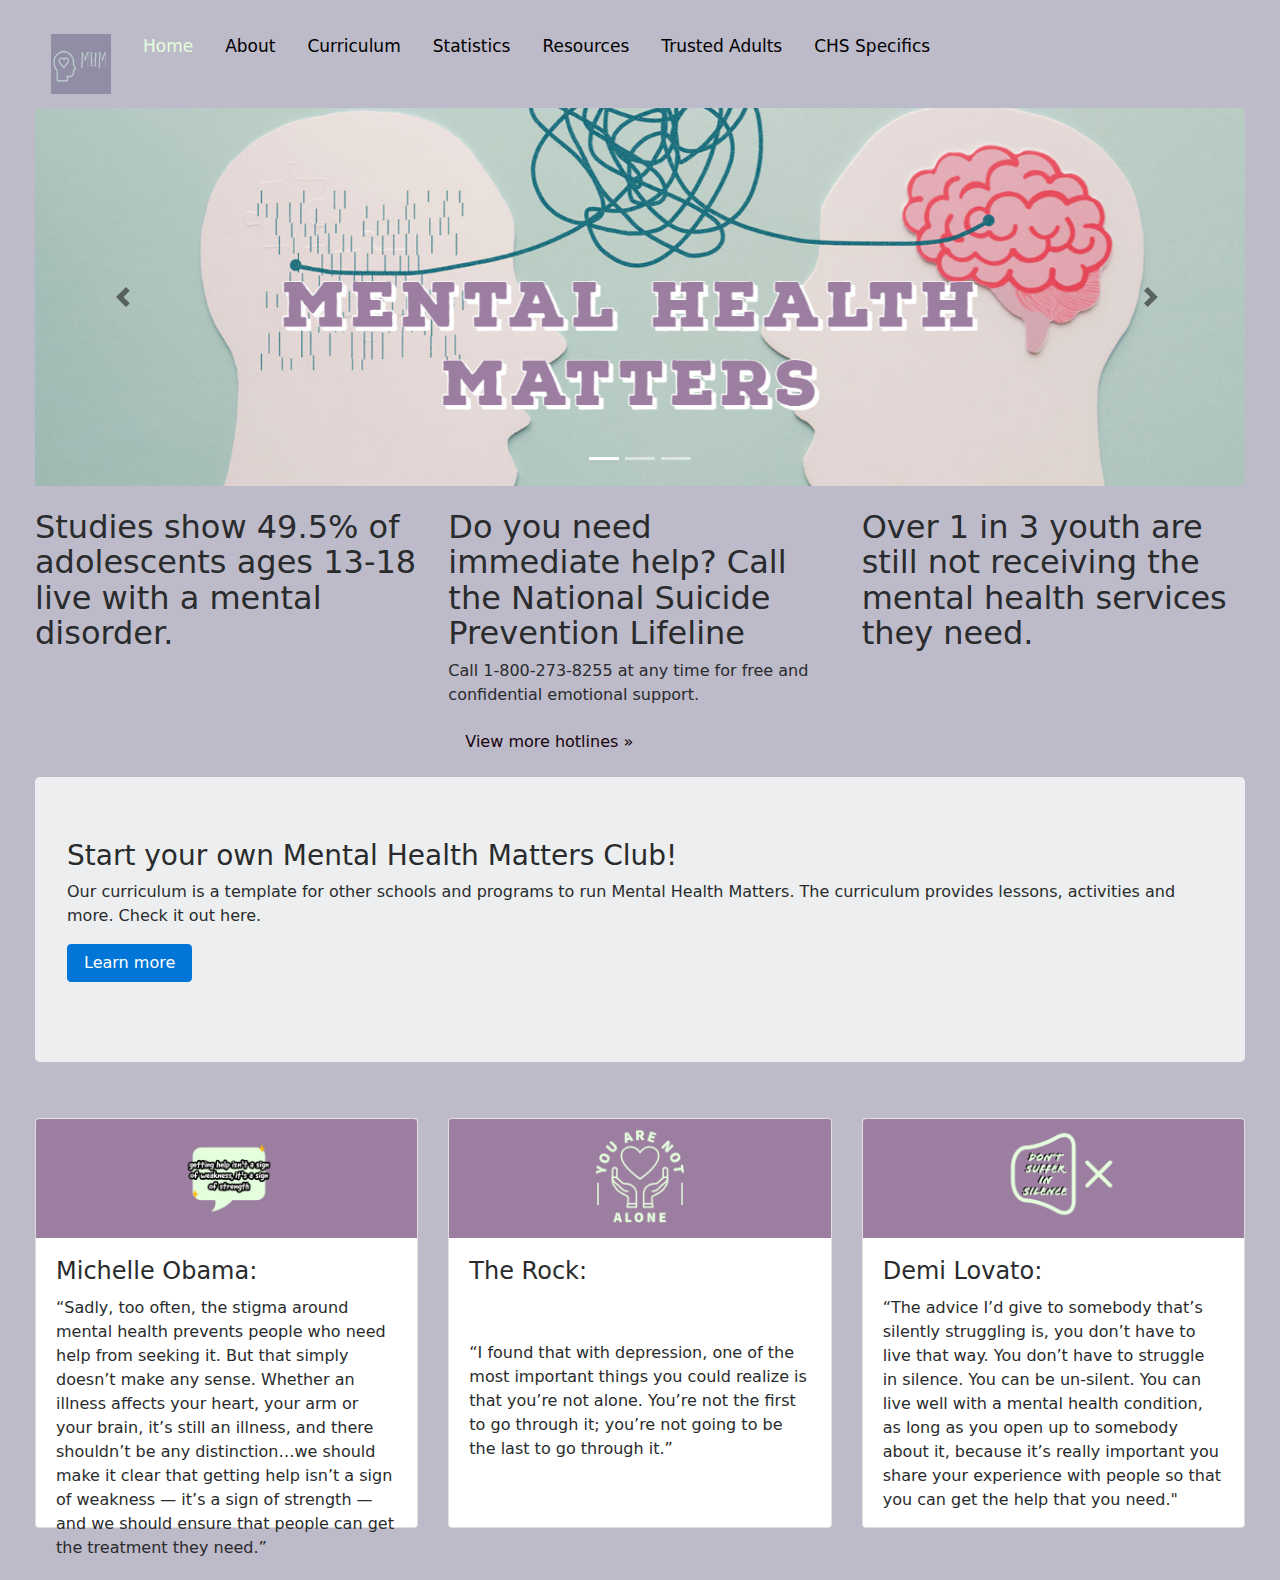
<file: index.html>
<!DOCTYPE html>
<html lang="en">
  <head>
    <meta charset="utf-8">
    <meta http-equiv="X-UA-Compatible" content="IE=edge">
    <meta name="viewport" content="width=device-width, initial-scale=1">

    <title>Mental Health Matters!</title>

    
    <meta name="author" content="Breona Pizzuta">

    <link href="css/bootstrap.min.css" rel="stylesheet">
    <link href="css/style.css" rel="stylesheet">
	<link href="css/cards.css" rel="stylesheet">
	
	
	<!-- Global site tag (gtag.js) - Google Analytics -->
<script async src="https://www.googletagmanager.com/gtag/js?id=G-KQS4GKQ9CM"></script>
<script>
  window.dataLayer = window.dataLayer || [];
  function gtag(){dataLayer.push(arguments);}
  gtag('js', new Date());

  gtag('config', 'G-KQS4GKQ9CM');
</script>
<meta name="viewport" content="width=device-width, initial-scale=1">
<link rel="stylesheet" href="https://cdnjs.cloudflare.com/ajax/libs/font-awesome/4.7.0/css/font-awesome.min.css">
  </head>
  <body>

    <div class="container-fluid">
	<div class="row">

		<div class="col-md-12">
		<div class="topnav" id="myTopnav">
			<a href= "index.html"> <img alt="MHM Logo" src="images/MHM.png" width= "60px" height= "60px" style="padding:   "> </a>
			<a href="index.html" class="active">Home</a>
			<a href="about.html">About</a>
			<a href="curriculum.html">Curriculum</a>
			<a href="stats.html">Statistics</a>
			<a href="resources.html">Resources</a>
			<a href="trusted.html">Trusted Adults</a>
			<a href="chs.html">CHS Specifics</a>
			
			<a href="javascript:void(0);" class="icon" onclick="myFunction()">
			<i class="fa fa-bars"></i>
  </a>
</div>
		  <!--
		    <ul class="nav" id="myTopnav" role=”navigation”>
		        <li class=nav-item>
		           <a href= "index.html"> <img alt="MHM Logo" src="images/MHM.png" width= "50%" style="padding-bottom:20px"> </a>
		        </li>
				<li class="nav-item">
					<a class="nav-link active" href="index.html">Home</a>
				</li>
				<li class="nav-item">
					<a class="nav-link" href="about.html">About</a>
				</li>
				<li class="nav-item">
					<a class="nav-link" href="curriculum.html">Curriculum</a>
				</li>
			    	<li class="nav-item">
					<a class="nav-link" href="stats.html">Statistics</a>
				</li>
				<li class="nav-item">
					<a class="nav-link" href="resources.html">Resources</a>
				</li>
				<li class="nav-item">
					<a class="nav-link" href="trusted.html">Trusted Adults</a>
				</li>
				<li class="nav-item">
					<a class="nav-link" href="chs.html">CHS Specifics</a>
				</li>
			    	<li class="nav-item">
					<a class="nav-link" href="updates.html">Web 2 Updates</a>
				</li>
				<a href="javascript:void(0);" class="icon" onclick="myFunctionNav()">
					<i class="fa fa-bars"></i> </a>
			</ul> 
			-->

		</div>
		</div>
	<div class="row">
		<div class="col-md-12">
			<!-- <h1> Home </h1> -->
			<div class="carousel slide" id="carousel-357672">
				<ol class="carousel-indicators">
					<li data-slide-to="0" data-target="#carousel-357672" class="active">
					</li>
					<li data-slide-to="1" data-target="#carousel-357672">
					</li>
					<li data-slide-to="2" data-target="#carousel-357672">
					</li>
				</ol>
				<div class="carousel-inner">
					<div class="carousel-item active">
						<img class="d-block w-100 " alt="Mental Health Matters" src="images/slide1MHM.png">
					</div>
					
				<div class="carousel-item">
						<img class="d-block w-100" alt="Let's Talk About Mental Health" src="images/letstalk.png">
					</div>
					
					<div class="carousel-item">
						<img class="d-block w-100" alt="Make your mental health a priority" src="images/priority.png">
					</div>
				</div> 
				<a class="carousel-control-prev" href="#carousel-357672" data-slide="prev"><span class="carousel-control-prev-icon"></span> <span class="sr-only">Previous</span></a> <a class="carousel-control-next" href="#carousel-357672" data-slide="next"><span class="carousel-control-next-icon"></span> <span class="sr-only">Next</span></a>
			</div>
		</div>
	</div>
	<br> 
	<div class="row">
		<div class="col-md-4">
			<h2>
				Studies show 49.5% of adolescents ages 13-18 live with a mental disorder. 
			</h2>
		</div>
		<div class="col-md-4">
			<h2>
				Do you need immediate help? Call the National Suicide Prevention Lifeline
			</h2>
			<p>
				Call 1-800-273-8255 at any time for free and confidential emotional support.
			</p>
			<p>
				<a class="btn" href="resources.html">View more hotlines »</a>
			</p>
		</div>
		<div class="col-md-4">
			<h2>
				 Over 1 in 3 youth are still not receiving the mental health services they need.
			</h2>
			
		</div>
	</div>
	<div class="row">
		 <div class="col-md-12"> 
			<div class="jumbotron">
				<h3>
					Start your own Mental Health Matters Club!
				</h3>
				<p>
					Our curriculum is a template for other schools and programs to run Mental Health Matters. The curriculum provides lessons, activities and more. Check it out here.
				</p>
				<p>
					<a class="btn btn-primary btn-large" href="curriculum.html">Learn more</a>
				</p>
			</div>
		</div>
	</div>
	<br>
	<div class="row index">
		<div class="col-md-12">
			<div class="row">
				<div class="col-md-4">
					<div class="card">
						<img class="card-img-top" alt="Getting help isn't a sign of weakness,it's a sign of strength." src="images/Obama.png"> 
						<div class="card-block">
							<h4 class="card-title">
								Michelle Obama:
							</h4>
							<p class="card-text">
								“Sadly, too often, the stigma around mental health prevents people who need help from seeking it. But that simply doesn’t make any sense. Whether an illness affects your heart, your arm or your brain, it’s still an illness, and there shouldn’t be any distinction…we should make it clear that getting help isn’t a sign of weakness — it’s a sign of strength — and we should ensure that people can get the treatment they need.”
							</p>
						</div>
					</div>
				</div>
				<div class="col-md-4">
					<div class="card">
						 <img class="card-img-top" alt="You are not alone." src="images/rock.png">
						<div class="card-block">
							<h4 class="card-title">
								The Rock:
							</h4>
							<p class="card-text">
								“I found that with depression, one of the most important things you could realize is that you’re not alone. You’re not the first to go through it; you’re not going to be the last to go through it.” 
							</p>
						</div>
					</div>
				</div>
				<div class="col-md-4">
					<div class="card">
						 <img class="card-img-top" alt="Don't suffer in silence." src="images/demi.png">
						<div class="card-block"> 
							<h4 class="card-title">
								Demi Lovato:
							</h4>
							<p class="card-text">
								“The advice I’d give to somebody that’s silently struggling is, you don’t have to live that way. You don’t have to struggle in silence. You can be un-silent. You can live well with a mental health condition, as long as you open up to somebody about it, because it’s really important you share your experience with people so that you can get the help that you need."
							</p>
						</div>
					</div>
				</div>
			</div>
		</div>
	</div>
	</div>
	<br>
</div>

    <script src="js/jquery.min.js"></script>
    <script src="js/bootstrap.min.js"></script>
    <script src="js/scripts.js"></script>
  </body>
</html>
</file>
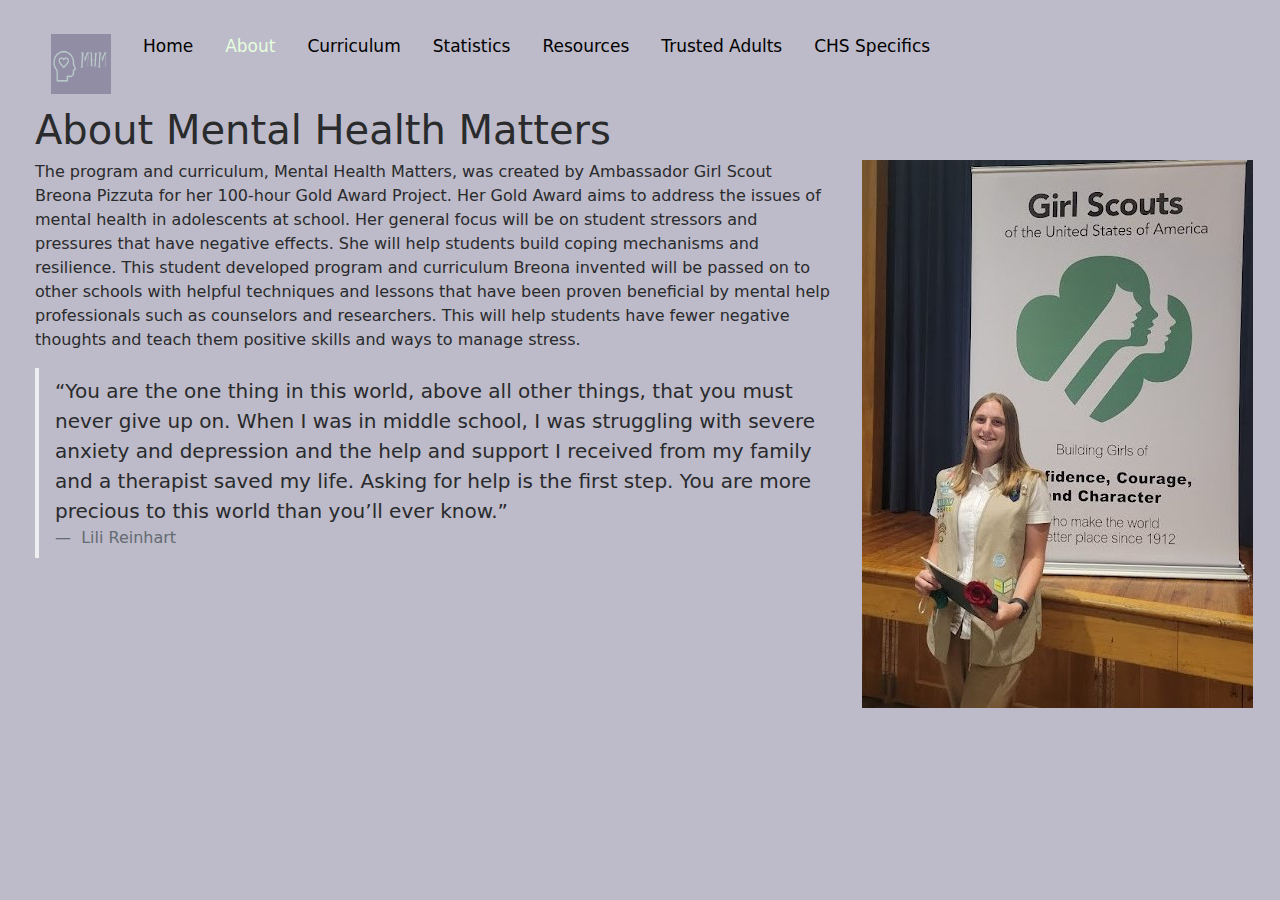
<file: about.html>
<!DOCTYPE html>
<html lang="en">
  <head>
    <meta charset="utf-8">
    <meta http-equiv="X-UA-Compatible" content="IE=edge">
    <meta name="viewport" content="width=device-width, initial-scale=1">

    <title>Mental Health Matters!</title>

    <meta name="description" content="Source code generated using layoutit.com">
    <meta name="author" content="LayoutIt!">

    <link href="css/bootstrap.min.css" rel="stylesheet">
    <link href="css/style.css" rel="stylesheet">
	<!-- Global site tag (gtag.js) - Google Analytics -->
<script async src="https://www.googletagmanager.com/gtag/js?id=G-KQS4GKQ9CM"></script>
<script>
  window.dataLayer = window.dataLayer || [];
  function gtag(){dataLayer.push(arguments);}
  gtag('js', new Date());

  gtag('config', 'G-KQS4GKQ9CM');
</script>

  <meta name="viewport" content="width=device-width, initial-scale=1">
<link rel="stylesheet" href="https://cdnjs.cloudflare.com/ajax/libs/font-awesome/4.7.0/css/font-awesome.min.css">
  </head>
  <body>

    <div class="container-fluid">
	<div class="row">

		<div class="col-md-12">
		<div class="topnav" id="myTopnav">
			<a href= "index.html"> <img alt="MHM Logo" src="images/MHM.png" width= "60px" height= "60px" style="padding:   "> </a>
			<a href="index.html">Home</a>
			<a href="about.html" class="active">About</a>
			<a href="curriculum.html">Curriculum</a>
			<a href="stats.html">Statistics</a>
			<a href="resources.html">Resources</a>
			<a href="trusted.html">Trusted Adults</a>
			<a href="chs.html">CHS Specifics</a>
			
			<a href="javascript:void(0);" class="icon" onclick="myFunction()">
			<i class="fa fa-bars"></i>
  </a>
</div>

		</div>
		</div>
		
	<div class="row">
		<div class="col-md-12">
			<div class="page-header">
				<h1>
					 About Mental Health Matters
				</h1>
			</div>
		</div>
	</div>
	
	<div class="row">
		<div class="col-md-8">
			<p>
				The program and curriculum, Mental Health Matters, was created by Ambassador Girl Scout Breona Pizzuta for her 100-hour Gold Award Project. Her Gold Award aims to address the issues of mental health in adolescents at school. Her general focus will be on student stressors and pressures that have negative effects. She will help students build coping mechanisms and resilience. This student developed program and curriculum Breona invented will be passed on to other schools with helpful techniques and lessons that have been proven beneficial by mental help professionals such as counselors and researchers. This will help students have fewer negative thoughts and teach them positive skills and ways to manage stress. 

			</p>
			<blockquote class="blockquote">
				<p class="mb-0">
					“You are the one thing in this world, above all other things, that you must never give up on. When I was in middle school, I was struggling with severe anxiety and depression and the help and support I received from my family and a therapist saved my life. Asking for help is the first step. You are more precious to this world than you’ll ever know.”
				</p>
				<footer class="blockquote-footer">
					Lili Reinhart  <cite></cite>
				</footer>
			</blockquote>
		</div>
		<div class="col-md-4">
			<img alt="Breona Silver Award" src="images/silveraward.JPG" />
		</div>
	</div>
	</div>
	
		
		
    <script src="js/jquery.min.js"></script>
    <script src="js/bootstrap.min.js"></script>
    <script src="js/scripts.js"></script>
  </body>
</html>
</file>
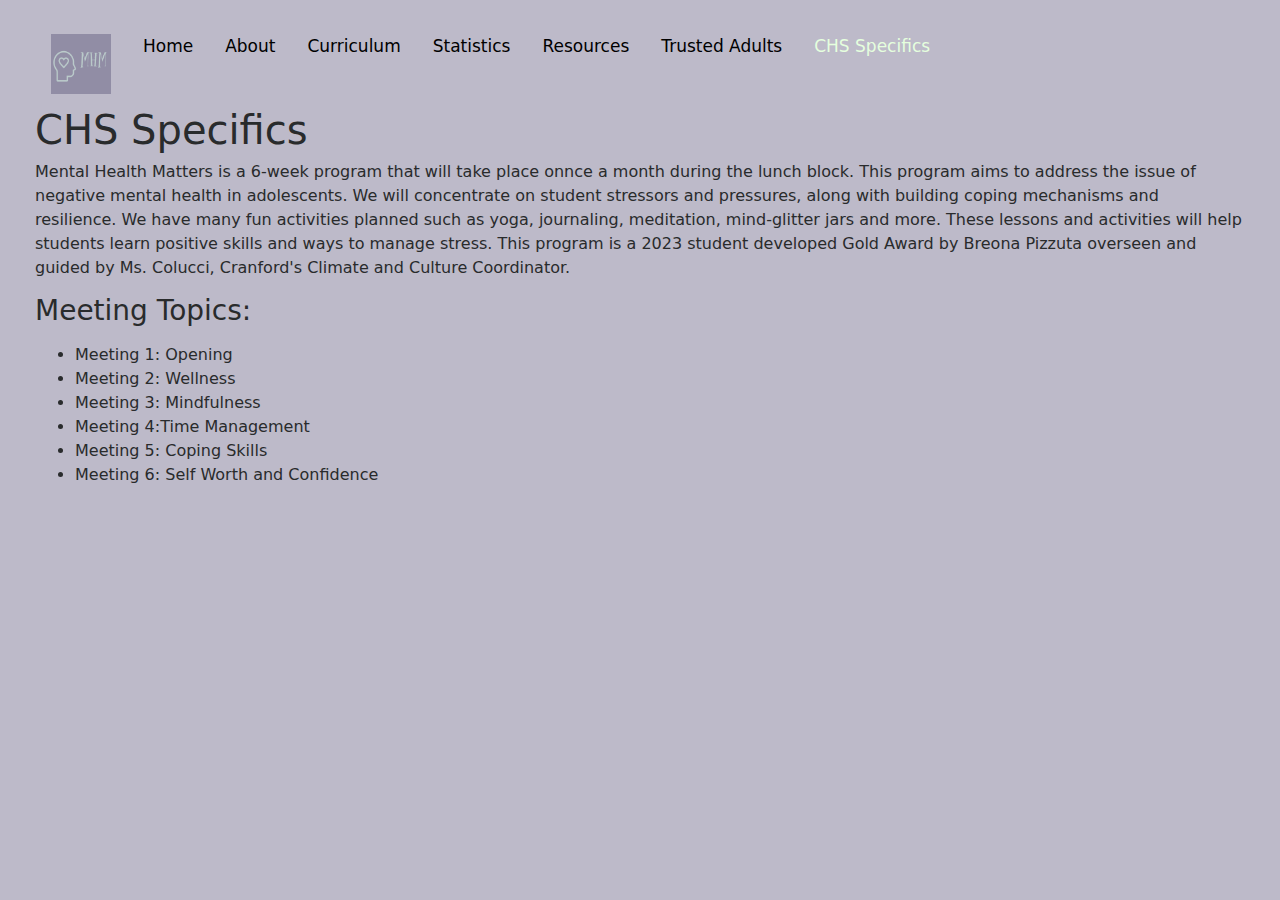
<file: chs.html>
<!DOCTYPE html>
<html lang="en">
  <head>
    <meta charset="utf-8">
    <meta http-equiv="X-UA-Compatible" content="IE=edge">
    <meta name="viewport" content="width=device-width, initial-scale=1">

    <title>Mental Health Matters!</title>

    <meta name="description" content="Source code generated using layoutit.com">
    <meta name="author" content="LayoutIt!">

    <link href="css/bootstrap.min.css" rel="stylesheet">
    <link href="css/style.css" rel="stylesheet">
	<!-- Global site tag (gtag.js) - Google Analytics -->
<script async src="https://www.googletagmanager.com/gtag/js?id=G-KQS4GKQ9CM"></script>
<script>
  window.dataLayer = window.dataLayer || [];
  function gtag(){dataLayer.push(arguments);}
  gtag('js', new Date());

  gtag('config', 'G-KQS4GKQ9CM');
</script>
<meta name="viewport" content="width=device-width, initial-scale=1">
<link rel="stylesheet" href="https://cdnjs.cloudflare.com/ajax/libs/font-awesome/4.7.0/css/font-awesome.min.css">
  </head>
  <body>

    <div class="container-fluid">
	<div class="row">

		<div class="col-md-12">
		<div class="topnav" id="myTopnav">
			<a href= "index.html"> <img alt="MHM Logo" src="images/MHM.png" width= "60px" height= "60px" style="padding:   "> </a>
			<a href="index.html">Home</a>
			<a href="about.html">About</a>
			<a href="curriculum.html">Curriculum</a>
			<a href="stats.html">Statistics</a>
			<a href="resources.html">Resources</a>
			<a href="trusted.html">Trusted Adults</a>
			<a href="chs.html" class="active">CHS Specifics</a>
			
			<a href="javascript:void(0);" class="icon" onclick="myFunction()">
			<i class="fa fa-bars"></i>
  </a>
</div>
<!--		    	
		    <ul class="nav">
		        <li class=:nav-item role=”navigation”>
		            <a href= "index.html"> <img alt="MHM Logo" src="images/MHM.png" width= "50%" style="padding-bottom:20px"> </a>
		        </li>
				<li class="nav-item">
					<a class="nav-link" href="index.html">Home</a>
				</li>
				<li class="nav-item">
					<a class="nav-link" href="about.html">About</a>
				</li>
				<li class="nav-item">
					<a class="nav-link" href="curriculum.html">Curriculum</a>
				</li>
			    	<li class="nav-item">
					<a class="nav-link" href="stats.html">Statistics</a>
				</li>
				<li class="nav-item">
					<a class="nav-link" href="resources.html">Resources</a>
				</li>
				<li class="nav-item">
					<a class="nav-link" href="trusted.html">Trusted Adults</a>
				</li>
				<li class="nav-item">
					<a class="nav-link active" href="chs.html">CHS Specifics</a>
				</li>
			    	<li class="nav-item">
					<a class="nav-link" href="updates.html">Web 2 Updates</a>
				</li>
			</ul>
-->
		</div>
		<div class="container-fluid">
		<div class="row">
			<div class="col-md-12">
			<h1>
				CHS Specifics 
			</h1>
			</div>
		</div>
		
		<p>
			Mental Health Matters is a 6-week program that will take place onnce a month during the lunch block. This program aims to address the issue of negative mental health in adolescents. We will concentrate on student stressors and pressures, along with building coping mechanisms and resilience. We have many fun activities planned such as yoga, journaling, meditation, mind-glitter jars and more. These lessons and activities will help students learn positive skills and ways to manage stress. 

This program is a 2023 student developed Gold Award by Breona Pizzuta overseen and guided by Ms. Colucci, Cranford's Climate and Culture Coordinator. 

			</p>
			
			<h3>
				Meeting Topics:
			</h3>
			<p>
			<ul>
				<li class="list-item">
					Meeting 1: Opening
				</li>
				
				<li class="list-item">
					Meeting 2: Wellness
				</li>
				
				<li class="list-item">
					Meeting 3: Mindfulness
				</li>
				
				<li class="list-item">
					Meeting 4:Time Management
				</li>
				
				<li class="list-item">
					Meeting 5: Coping Skills
				</li>
				
				<li class="list-item">
					Meeting 6: Self Worth and Confidence
				</li>
			</ul>
			</p>
		
		<!--
			<h4>
				To fill out the interest form click: <a target="_blank" href="https://forms.gle/F2ngCpH5D8VjgcDU7"> here</a>
			</h4>
-->
		</div>
</div>
</div>
		
    <script src="js/jquery.min.js"></script>
    <script src="js/bootstrap.min.js"></script>
    <script src="js/scripts.js"></script>
  </body>
</html>
</file>
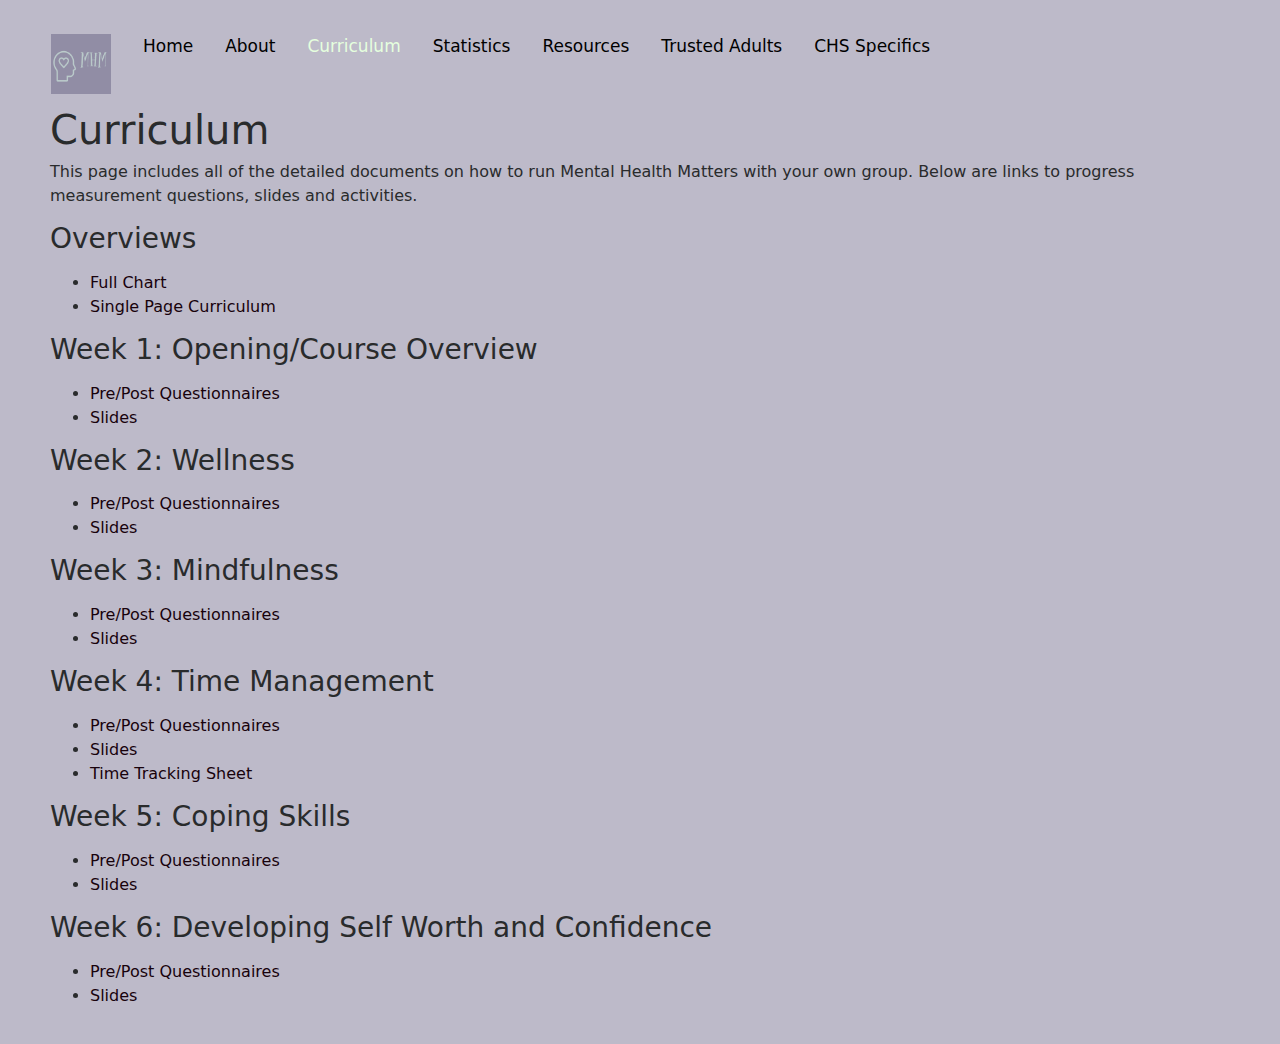
<file: curriculum.html>
<!DOCTYPE html>
<html lang="en">
  <head>
    <meta charset="utf-8">
    <meta http-equiv="X-UA-Compatible" content="IE=edge">
    <meta name="viewport" content="width=device-width, initial-scale=1">

    <title>Mental Health Matters!</title>

    <meta name="description" content="Source code generated using layoutit.com">
    <meta name="author" content="LayoutIt!">

    <link href="css/bootstrap.min.css" rel="stylesheet">
    <link href="css/style.css" rel="stylesheet">
	<!-- Global site tag (gtag.js) - Google Analytics -->
<script async src="https://www.googletagmanager.com/gtag/js?id=G-KQS4GKQ9CM"></script>
<script>
  window.dataLayer = window.dataLayer || [];
  function gtag(){dataLayer.push(arguments);}
  gtag('js', new Date());

  gtag('config', 'G-KQS4GKQ9CM');
</script>
<meta name="viewport" content="width=device-width, initial-scale=1">
<link rel="stylesheet" href="https://cdnjs.cloudflare.com/ajax/libs/font-awesome/4.7.0/css/font-awesome.min.css">
  </head>
  <body>

    <div class="container-fluid">
	<div class="row">

		<div class="col-md-12">
		<div class="topnav" id="myTopnav">
			<a href= "index.html"> <img alt="MHM Logo" src="images/MHM.png" width= "60px" height= "60px" style="padding:   "> </a>
			<a href="index.html">Home</a>
			<a href="about.html">About</a>
			<a href="curriculum.html"class="active">Curriculum</a>
			<a href="stats.html">Statistics</a>
			<a href="resources.html">Resources</a>
			<a href="trusted.html">Trusted Adults</a>
			<a href="chs.html">CHS Specifics</a>
			
			<a href="javascript:void(0);" class="icon" onclick="myFunction()">
			<i class="fa fa-bars"></i>
  </a>
</div>
<!--	
		    <ul class="nav">
		        <li class=:nav-item role=”navigation”>
		            <a href= "index.html"> <img alt="MHM Logo" src="images/MHM.png" width= "50%" style="padding-bottom:20px"> </a>
		        </li>
				<li class="nav-item">
					<a class="nav-link" href="index.html">Home</a>
				</li>
				<li class="nav-item">
					<a class="nav-link" href="about.html">About</a>
				</li>
				<li class="nav-item">
					<a class="nav-link active" href="curriculum.html">Curriculum</a>
				</li>
			    	<li class="nav-item">
					<a class="nav-link" href="stats.html">Statistics</a>
				</li>
				<li class="nav-item">
					<a class="nav-link" href="resources.html">Resources</a>
				</li>
				<li class="nav-item">
					<a class="nav-link" href="trusted.html">Trusted Adults</a>
				</li>
				<li class="nav-item">
					<a class="nav-link" href="chs.html">CHS Specifics</a>
				</li>
			    	<li class="nav-item">
					<a class="nav-link" href="updates.html">Web 2 Updates</a>
				</li>
			</ul>
-->
		</div>
		</div>
		
		<div class="container-fluid">
		<div class="row">
			<div class="col-md-12">
			<div class="page-header">
				<h1>
					 Curriculum 
				</h1>
			</div>
		<p>
			This page includes all of the detailed documents on how to run Mental Health Matters with your own group. Below are links to progress measurement questions, slides and activities.
			</p>
		
			<h3>
				 Overviews
			</h3>
			<p>
			<ul>
				<li class="list-item">
					<a target="_blank" href="https://drive.google.com/file/d/1do9xhuPqS0bKkddD4R3LVYd7tU7Sx0QL/view">Full Chart</a>
				</li>
				<li class="list-item">
					<a target="_blank" href="https://drive.google.com/file/d/1E63KoW4chbrjvcl8sPPU68r53Q2HqsT3/view"> Single Page Curriculum</a>
				</li>
			</ul>
			</p>
			
			<h3>
				Week 1: Opening/Course Overview
			</h3>
			<p>
			<ul>
				<li class="list-item">
					<a target="_blank" href="https://drive.google.com/file/d/1wGYlZPPraJjfWhDlIGTw0iLTF8vR1sl7/view"> Pre/Post Questionnaires </a>
				</li>
				<li class="list-item">
					<a target="_blank" href="https://drive.google.com/file/d/1bhJvtBQfYi98JNNJDFpjvzIVYEZnzMRj/view"> Slides</a>
				</li>
			</ul>
			</p>
			
			<h3>
				Week 2: Wellness
			</h3>
			<p>
			<ul>
				<li class="list-item">
					<a target="_blank" href="https://drive.google.com/file/d/17g0_mSXf_wWR1wZ331D8TEGjr5gA8ARl/view"> Pre/Post Questionnaires </a>
				</li>
				<li class="list-item">
					<a target="_blank" href="https://drive.google.com/file/d/1_8vQcu8bYET7zWM3ji8-JnkhD6fRAEyo/view"> Slides</a>
				</li>
			</ul>
			</p>
			
			<h3>
				Week 3: Mindfulness
			</h3>
			<p>
			<ul>
				<li class="list-item">
					<a target="_blank" href="https://drive.google.com/file/d/1n2dRLo39q4niPpvBV91l_89E7Ulf8ZE7/view"> Pre/Post Questionnaires </a>
				</li>
				<li class="list-item">
					<a target="_blank" href="https://drive.google.com/file/d/1wpZIyIFPLvUmRw-MWDdgupPLpaO2qaH9/view"> Slides</a>
				</li>
			</ul>
			</p>
			
			<h3>
				Week 4: Time Management
			</h3>
			<p>
			<ul>
				<li class="list-item">
					<a target="_blank" href="https://drive.google.com/file/d/1m082bZ4z2XhQfuTtNl80EOxMBoTPF7Mq/view"> Pre/Post Questionnaires </a>
				</li>
				<li class="list-item">
					<a target="_blank" href="https://drive.google.com/file/d/12epaBhUPBziLuotY9XOSv3J1P7G5o1OC/view"> Slides</a>
				</li>
				<li class="list-item">
					<a target="_blank" href="https://drive.google.com/file/d/1Da3g9bFN2dZEDXCaFM0jUFhfdyhFHW3v/view"> Time Tracking Sheet</a>
				</li>
			</ul>
			</p>
			
			<h3>
				Week 5: Coping Skills
			</h3>
			<p>
			<ul>
				<li class="list-item">
					<a target="_blank" href="https://drive.google.com/file/d/1W0awjrHLeaE-dxC04YdT2FZZYfLBwmTV/view"> Pre/Post Questionnaires </a>
				</li>
				<li class="list-item">
					<a target="_blank" href="https://drive.google.com/file/d/1FPJ8PNJ1PNUOTP0OdP2v5zH0y3ul1qOC/view"> Slides</a>
				</li>
			</ul>
			</p>
			
			<h3>
				Week 6: Developing Self Worth and Confidence
			</h3>
			<p>
			<ul>
				<li class="list-item">
					<a target="_blank" href="https://drive.google.com/file/d/17BnXB4kzQnTBuds6kpg5_XaS24aVkVB6/view"> Pre/Post Questionnaires </a>
				</li>
				<li class="list-item">
					<a target="_blank" href="https://drive.google.com/file/d/1D09hUsR3GlOmfiHd8EYTfmR54Kd0v-JQ/view"> Slides</a>
				</li>
			</ul>
			</p>
			
		</div>
	</div>
</div>
</div>
</div>
</div>
		
    <script src="js/jquery.min.js"></script>
    <script src="js/bootstrap.min.js"></script>
    <script src="js/scripts.js"></script>
</file>
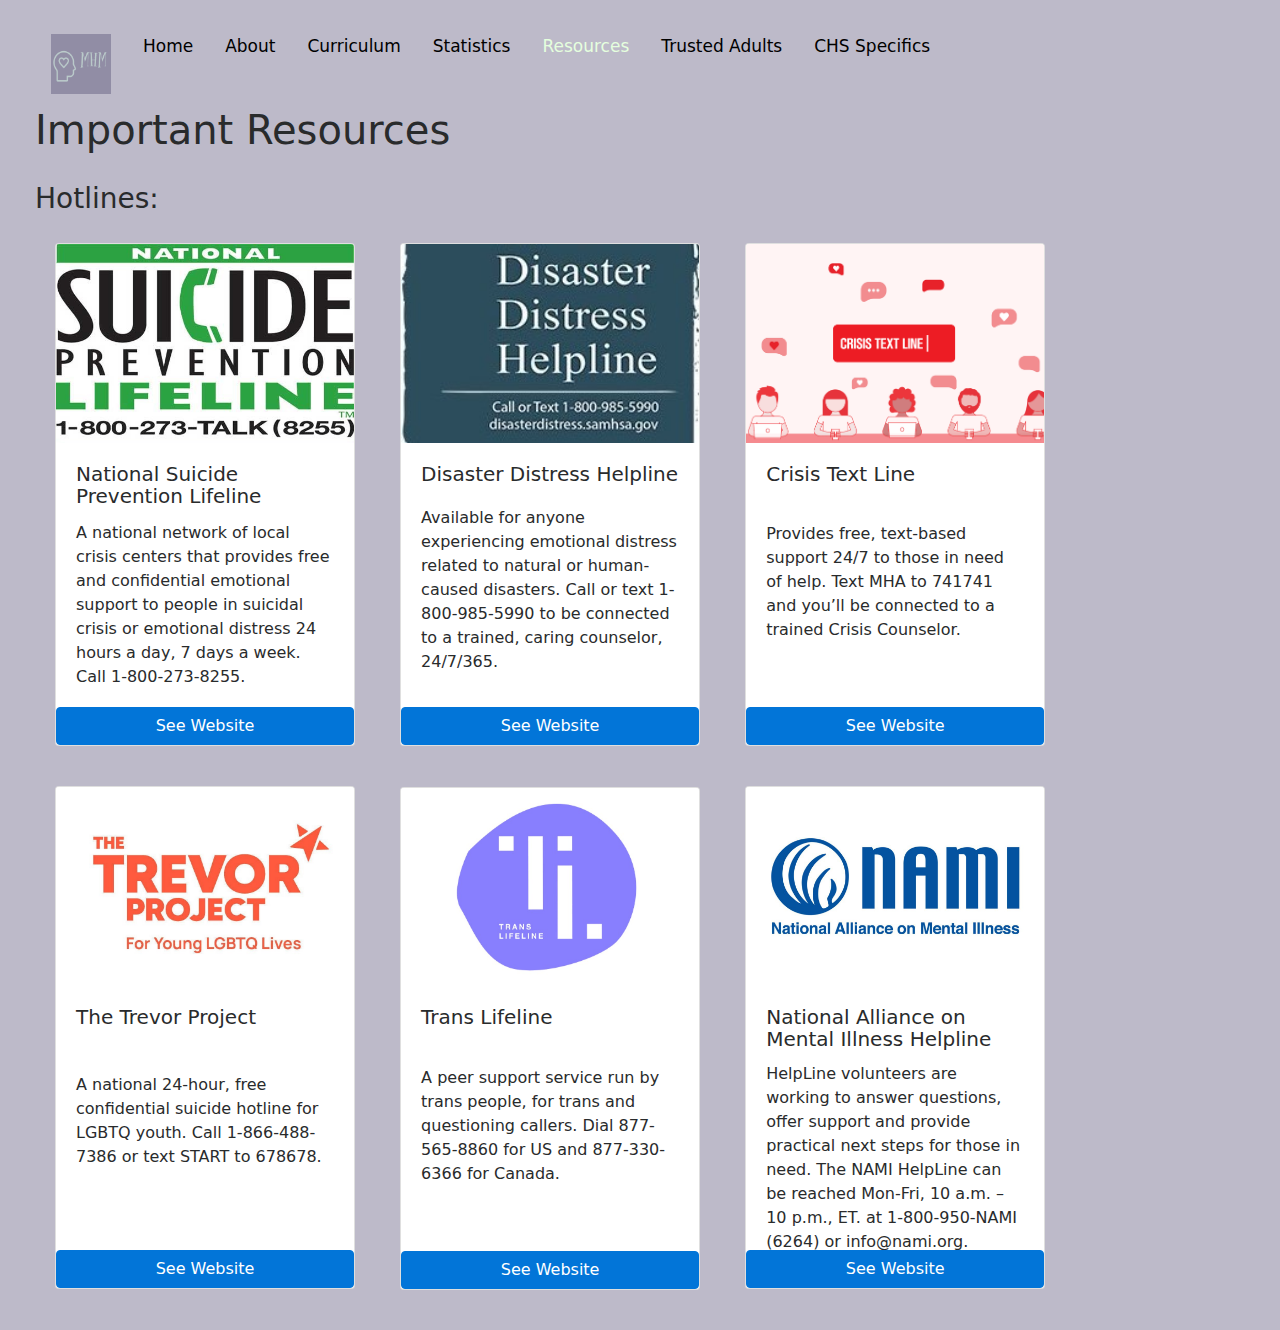
<file: resources.html>
<!DOCTYPE html>
<html lang="en">
  <head>
    <meta charset="utf-8">
    <meta http-equiv="X-UA-Compatible" content="IE=edge">
    <meta name="viewport" content="width=device-width, initial-scale=1">

    <title>Mental Health Matters!</title>

    <meta name="description" content="Source code generated using layoutit.com">
    <meta name="author" content="LayoutIt!">

    <link href="css/bootstrap.min.css" rel="stylesheet">
    <link href="css/style.css" rel="stylesheet">
	<link href="css/cards.css" rel="stylesheet">
	<!-- Global site tag (gtag.js) - Google Analytics -->
<script async src="https://www.googletagmanager.com/gtag/js?id=G-KQS4GKQ9CM"></script>
<script>
  window.dataLayer = window.dataLayer || [];
  function gtag(){dataLayer.push(arguments);}
  gtag('js', new Date());

  gtag('config', 'G-KQS4GKQ9CM');
</script>
<meta name="viewport" content="width=device-width, initial-scale=1">
<link rel="stylesheet" href="https://cdnjs.cloudflare.com/ajax/libs/font-awesome/4.7.0/css/font-awesome.min.css">
  </head>
  <body>

    <div class="container-fluid">
	<div class="row">

		<div class="col-md-12">
		<div class="topnav" id="myTopnav">
			<a href= "index.html"> <img alt="MHM Logo" src="images/MHM.png" width= "60px" height= "60px" style="padding:   "> </a>
			<a href="index.html">Home</a>
			<a href="about.html">About</a>
			<a href="curriculum.html">Curriculum</a>
			<a href="stats.html">Statistics</a>
			<a href="resources.html" class="active">Resources</a>
			<a href="trusted.html">Trusted Adults</a>
			<a href="chs.html">CHS Specifics</a>
			
			<a href="javascript:void(0);" class="icon" onclick="myFunction()">
			<i class="fa fa-bars"></i>
  </a>
</div>
		
	<div class="row">
		<div class="col-md-12">
			<div class="page-header">
				<h1>
					Important Resources
				</h1>
			</div>
		</div>
	</div>
	<br>
	<div class="row">
		<div class="col-md-12">
			<h3>
				Hotlines: 
			</h3>
		</div>
	</div>
	<div class="row resources">
		<div class="col-md-12">
					<div class="card">
						<img class="card-img-top" alt="National Suicide Prevention Lifeline Image" src="images/NSP Lifeline.jpg" />
						<div class="card-block">
							<h5 class="card-title">
								National Suicide Prevention Lifeline
							</h5>
							<p class="card-text">
								 A national network of local crisis centers that provides free and confidential emotional support to people in suicidal crisis or emotional distress 24 hours a day, 7 days a week. Call 1-800-273-8255.
							</p>
							<p>
								<a class="btn btn-primary" target="_blank" href="https://suicidepreventionlifeline.org/">See Website</a> 
							</p>
						</div>
					</div>
					<div class="card">
						<img class="card-img-top" alt="Disaster Distress Helpline Image" src="images/disaster.jpg" />
						<div class="card-block">
							<h5 class="card-title">
								Disaster Distress Helpline
							</h5>
							<p class="card-text">
								Available for anyone experiencing emotional distress related to natural or human-caused disasters. Call or text 1-800-985-5990 to be connected to a trained, caring counselor, 24/7/365. 
							</p>
							<p>
								<a class="btn btn-primary" target="_blank" href="https://www.samhsa.gov/find-help/disaster-distress-helpline">See Website</a> 
							</p>
						</div>
					</div>
					<div class="card">
						<img class="card-img-top" alt="Crisis Text Line Image" src="images/crisisText.png" />
						<div class="card-block">
							<h5 class="card-title">
								Crisis Text Line 
							</h5>
							<p class="card-text">
								Provides free, text-based support 24/7 to those in need of help. Text MHA to 741741 and you’ll be connected to a trained Crisis Counselor. 
							</p>
							<p>
								<a class="btn btn-primary" target="_blank" href="https://www.crisistextline.org/">See Website</a> 
							</p>
						</div>
					</div>
					<div class="card">
						<img class="card-img-top" alt="The Trevor Project Image" src="images/trevor.jpg" />
						<div class="card-block">
							<h5 class="card-title">
								The Trevor Project
							</h5>
							<p class="card-text">
								 A national 24-hour, free confidential suicide hotline for LGBTQ youth. Call 1-866-488-7386 or text START to 678678.
							</p>
							<p>
								<a class="btn btn-primary" target="_blank" href="https://www.thetrevorproject.org/">See Website</a> 
							</p>
						</div>
					</div>
					<div class="card">
						<img class="card-img-top" alt="Trans Lifeline Image" src="images/translifeline.jpg" />
						<div class="card-block">
							<h5 class="card-title">
								Trans Lifeline 
							</h5>
							<p class="card-text">
								 A peer support service run by trans people, for trans and questioning callers. Dial 877-565-8860 for US and 877-330-6366 for Canada.
							</p>
							<p>
								<a class="btn btn-primary" target="_blank" href="https://www.translifeline.org/hotline">See Website</a> 
							</p>
						</div>
					</div>
					<div class="card">
						<img class="card-img-top" alt="National Alliance on Mental Illness Helpline Image" src="images/nami.jpg" />
						<div class="card-block">
							<h5 class="card-title">
								National Alliance on Mental Illness Helpline
							</h5>
							<p class="card-text">
								HelpLine volunteers are working to answer questions, offer support and provide practical next steps for those in need. The NAMI HelpLine can be reached Mon-Fri, 10 a.m. – 10 p.m., ET. at 1-800-950-NAMI (6264) or info@nami.org. 
							</p>
							<p>
								<a class="btn btn-primary" target="_blank" href="https://www.nami.org/help">See Website</a> 
							</p>
						</div>
					</div>
				</div>
			</div>
	</div>
	</div>
</div>
		
		
    <script src="js/jquery.min.js"></script>
    <script src="js/bootstrap.min.js"></script>
    <script src="js/scripts.js"></script>
  </body>
</html>
</file>
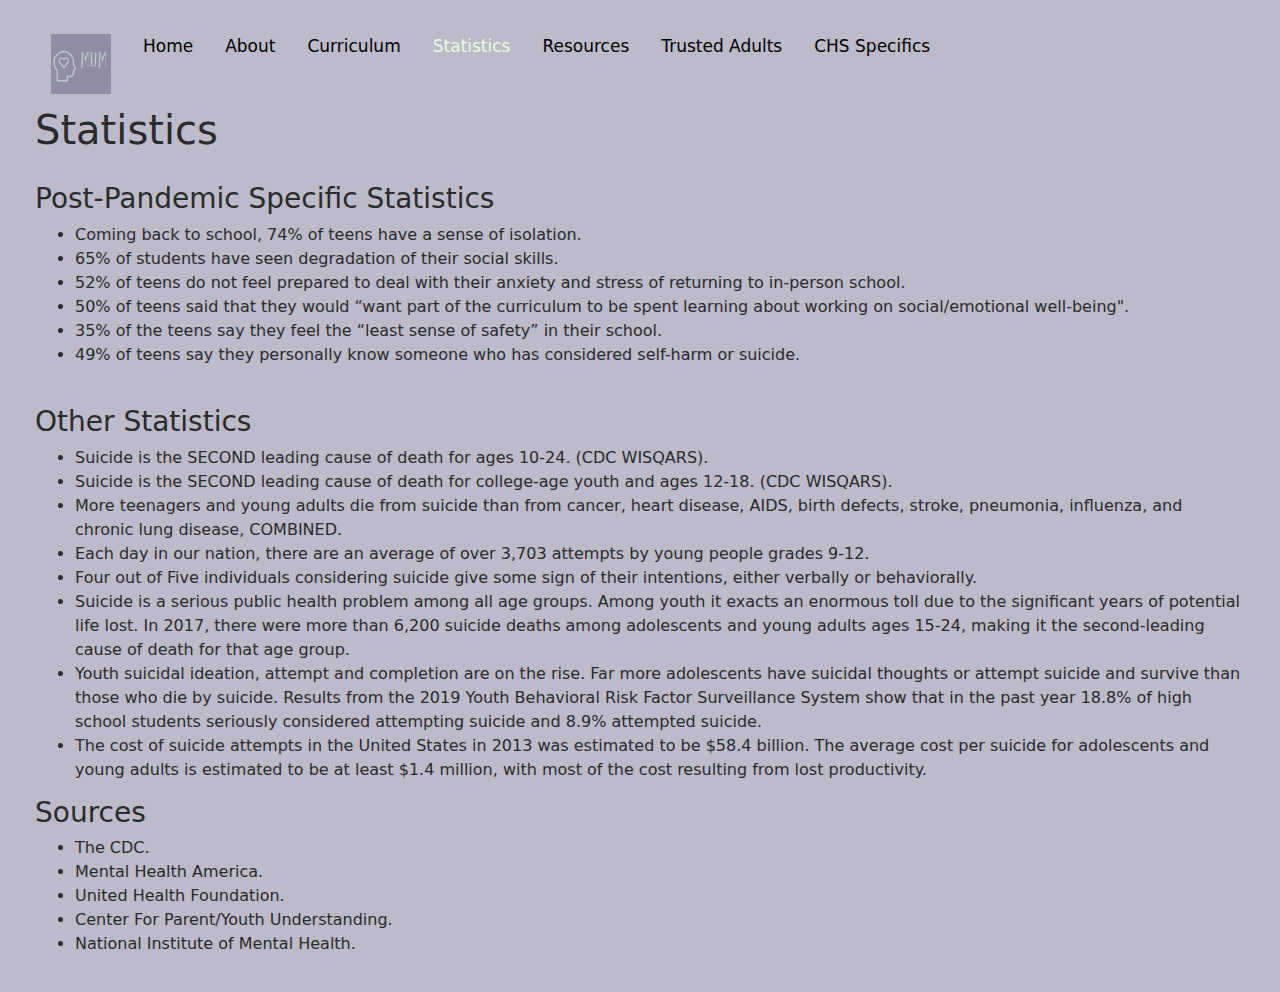
<file: stats.html>
<!DOCTYPE html>
<html lang="en">
  <head>
    <meta charset="utf-8">
    <meta http-equiv="X-UA-Compatible" content="IE=edge">
    <meta name="viewport" content="width=device-width, initial-scale=1">

    <title>Mental Health Matters!</title>

    <meta name="description" content="Source code generated using layoutit.com">
    <meta name="author" content="LayoutIt!">

    <link href="css/bootstrap.min.css" rel="stylesheet">
    <link href="css/style.css" rel="stylesheet">
	<!-- Global site tag (gtag.js) - Google Analytics -->
<script async src="https://www.googletagmanager.com/gtag/js?id=G-KQS4GKQ9CM"></script>
<script>
  window.dataLayer = window.dataLayer || [];
  function gtag(){dataLayer.push(arguments);}
  gtag('js', new Date());

  gtag('config', 'G-KQS4GKQ9CM');
</script>
<meta name="viewport" content="width=device-width, initial-scale=1">
<link rel="stylesheet" href="https://cdnjs.cloudflare.com/ajax/libs/font-awesome/4.7.0/css/font-awesome.min.css">
  </head> 
  <body>

    <div class="container-fluid">
	<div class="row">

		<div class="col-md-12">
		<div class="topnav" id="myTopnav">
			<a href= "index.html"> <img alt="MHM Logo" src="images/MHM.png" width= "60px" height= "60px" style="padding:   "> </a>
			<a href="index.html">Home</a>
			<a href="about.html">About</a>
			<a href="curriculum.html">Curriculum</a>
			<a href="stats.html" class="active">Statistics</a>
			<a href="resources.html">Resources</a>
			<a href="trusted.html">Trusted Adults</a>
			<a href="chs.html">CHS Specifics</a>
			
			<a href="javascript:void(0);" class="icon" onclick="myFunction()">
			<i class="fa fa-bars"></i>
  </a>
</div>
		
	<div class="row">
		<div class="col-md-12">
			<div class="page-header">
				<h1>
					Statistics
				</h1>
			</div>
			<br>
			<h3>
				Post-Pandemic Specific Statistics 
			</h3>
			<ul class="stats">
			<li>Coming back to school, 74% of teens have a sense of isolation. </li>
			<li>65% of students have seen degradation of their social skills.</li>
			<li>52% of teens do not feel prepared to deal with their anxiety and stress of returning to in-person school.</li>
			<li>50% of teens said that they would “want part of the curriculum to be spent learning about working on social/emotional well-being". </li>
			<li>35% of the teens say they feel the “least sense of safety” in their school.</li>
			<li>49% of teens say they personally know someone who has considered self-harm or suicide.</li>
			</ul>
			<br>
			<h3>
				Other Statistics
			</h3>
			<ul class="stats">
			<li>Suicide is the SECOND leading cause of death for ages 10-24. (CDC WISQARS).</li>
			<li>Suicide is the SECOND leading cause of death for college-age youth and ages 12-18. (CDC WISQARS).</li>
			<li>More teenagers and young adults die from suicide than from cancer, heart disease, AIDS, birth defects, stroke, pneumonia, influenza, and chronic lung disease, COMBINED.</li>
			<li>Each day in our nation, there are an average of over 3,703 attempts by young people grades 9-12.</li>
			<li>Four out of Five individuals considering suicide give some sign of their intentions, either verbally or behaviorally.</li>
			<li>Suicide is a serious public health problem among all age groups. Among youth it exacts an enormous toll due to the significant years of potential life lost. In 2017, there were more than 6,200 suicide deaths among adolescents and young adults ages 15-24, making it the second-leading cause of death for that age group.</li>
			<li>Youth suicidal ideation, attempt and completion are on the rise. Far more adolescents have suicidal thoughts or attempt suicide and survive than those who die by suicide. Results from the 2019 Youth Behavioral Risk Factor Surveillance System show that in the past year 18.8% of high school students seriously considered attempting suicide and 8.9% attempted suicide.</li>
			<li>The cost of suicide attempts in the United States in 2013 was estimated to be $58.4 billion. The average cost per suicide for adolescents and young adults is estimated to be at least $1.4 million, with most of the cost resulting from lost productivity.</li>
			</ul>
			
			<h3>
				Sources
			</h3>
			<ul class="stats">
			<li>The CDC.</li>
			<li>Mental Health America.</li>
			<li>United Health Foundation.</li>
			<li>Center For Parent/Youth Understanding.</li>
			<li>National Institute of Mental Health.</li>
			</ul>
		</div>
	</div>
</div>
		
		
		
    <script src="js/jquery.min.js"></script>
    <script src="js/bootstrap.min.js"></script>
    <script src="js/scripts.js"></script>
  </body>
</html>
</file>
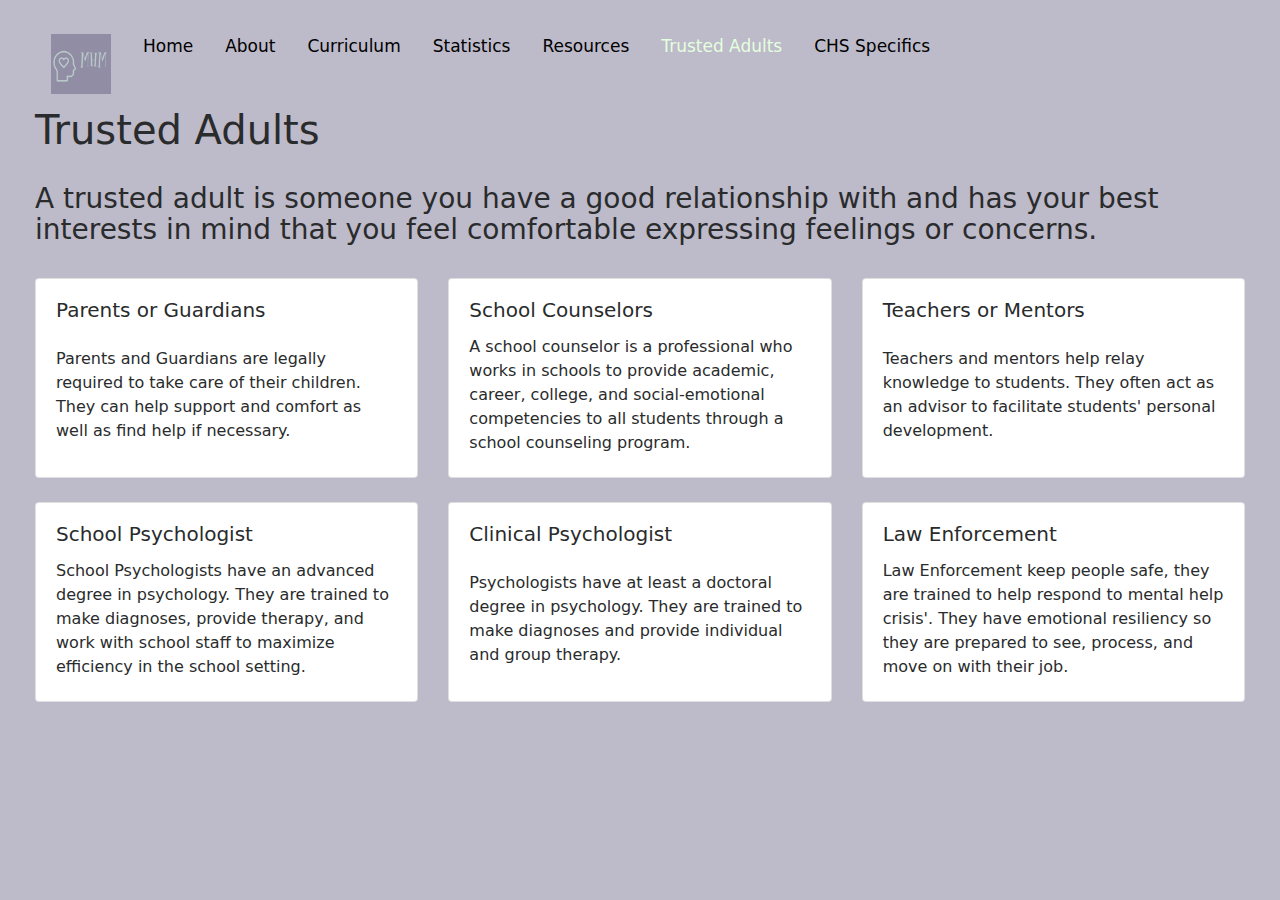
<file: trusted.html>
<!DOCTYPE html>
<html lang="en">
  <head>
    <meta charset="utf-8">
    <meta http-equiv="X-UA-Compatible" content="IE=edge">
    <meta name="viewport" content="width=device-width, initial-scale=1">

    <title>Mental Health Matters!</title>

    <meta name="description" content="Source code generated using layoutit.com">
    <meta name="author" content="LayoutIt!">

    <link href="css/bootstrap.min.css" rel="stylesheet">
    <link href="css/style.css" rel="stylesheet">
	<link href="css/cards.css" rel="stylesheet">
	<!-- Global site tag (gtag.js) - Google Analytics -->
<script async src="https://www.googletagmanager.com/gtag/js?id=G-KQS4GKQ9CM"></script>
<script>
  window.dataLayer = window.dataLayer || [];
  function gtag(){dataLayer.push(arguments);}
  gtag('js', new Date());

  gtag('config', 'G-KQS4GKQ9CM');
</script>
<meta name="viewport" content="width=device-width, initial-scale=1">
<link rel="stylesheet" href="https://cdnjs.cloudflare.com/ajax/libs/font-awesome/4.7.0/css/font-awesome.min.css">
  </head>
  <body>

    <div class="container-fluid">
	<div class="row">

		<div class="col-md-12">
		<div class="topnav" id="myTopnav">
			<a href= "index.html"> <img alt="MHM Logo" src="images/MHM.png" width= "60px" height= "60px" style="padding:   "> </a>
			<a href="index.html">Home</a>
			<a href="about.html">About</a>
			<a href="curriculum.html">Curriculum</a>
			<a href="stats.html">Statistics</a>
			<a href="resources.html">Resources</a>
			<a href="trusted.html" class="active">Trusted Adults</a>
			<a href="chs.html">CHS Specifics</a>
		
			<a href="javascript:void(0);" class="icon" onclick="myFunction()">
			<i class="fa fa-bars"></i>
  </a>
</div> 

		</div>
		
		<div class="container-fluid trusted">
	<div class="row">
		<div class="col-md-12">
			<div class="page-header">
				<h1>
					Trusted Adults 
				</h1>
				<br>
				<h3>
			A trusted adult is someone you have a good relationship with and has your best interests in mind that you feel comfortable expressing feelings or concerns. 
				</h3>
				<br>
			</div>
		</div>
	</div>
	<div class="row trusted">
		<div class="col-md-12">
			<div class="row">
				<div class="col-md-4">
					<div class="card">
						<div class="card-block">
							<h5 class="card-title">
								Parents or Guardians 
							</h5>
							<p class="card-text">
								Parents and Guardians are legally required to take care of their children. They can help support and comfort as well as find help if necessary.  
							</p>
						</div>
					</div>
				</div>
				<div class="col-md-4">
					<div class="card">
						<div class="card-block">
							<h5 class="card-title">
								School Counselors
							</h5>
							<p class="card-text">
								A school counselor is a professional who works in schools to provide academic, career, college, and social-emotional competencies to all students through a school counseling program.
							</p>
						</div>
					</div>
				</div>
				<div class="col-md-4">
					<div class="card">
						<div class="card-block">
							<h5 class="card-title">
								Teachers or Mentors
							</h5>
							<p class="card-text">
								Teachers and mentors help relay knowledge to students. They often act as an advisor to facilitate students' personal development. 
							</p>
						</div>
					</div>
				</div>
			</div>
			<br>
			<div class="row">
				<div class="col-md-4">
					<div class="card">
						<div class="card-block">
							<h5 class="card-title">
								School Psychologist
							</h5>
							<p class="card-text">
							School Psychologists have an advanced degree in psychology. They are trained to make diagnoses, provide therapy, and work with school staff to maximize efficiency in the school setting.

							</p>
						</div>
					</div>
				</div>
				<div class="col-md-4">
					<div class="card">
						<div class="card-block">
							<h5 class="card-title">
								Clinical Psychologist
							</h5>
							<p class="card-text">
							Psychologists have at least a doctoral degree in psychology. They are trained to make diagnoses and provide individual and group therapy. 
							</p>
						</div>
					</div>
				</div>
				<div class="col-md-4">
					<div class="card">
						<div class="card-block">
							<h5 class="card-title">
								Law Enforcement 
							</h5>
							<p class="card-text">
							Law Enforcement keep people safe, they are trained to help respond to mental help crisis'. They have emotional resiliency so they are prepared to see, process, and move on with their job.
							</p>
						</div>
					</div>
				</div>
			</div>
		</div>
	</div>
</div>
</div>
</div>
		
		
    <script src="js/jquery.min.js"></script>
    <script src="js/bootstrap.min.js"></script>
    <script src="js/scripts.js"></script>
  </body>
</file>
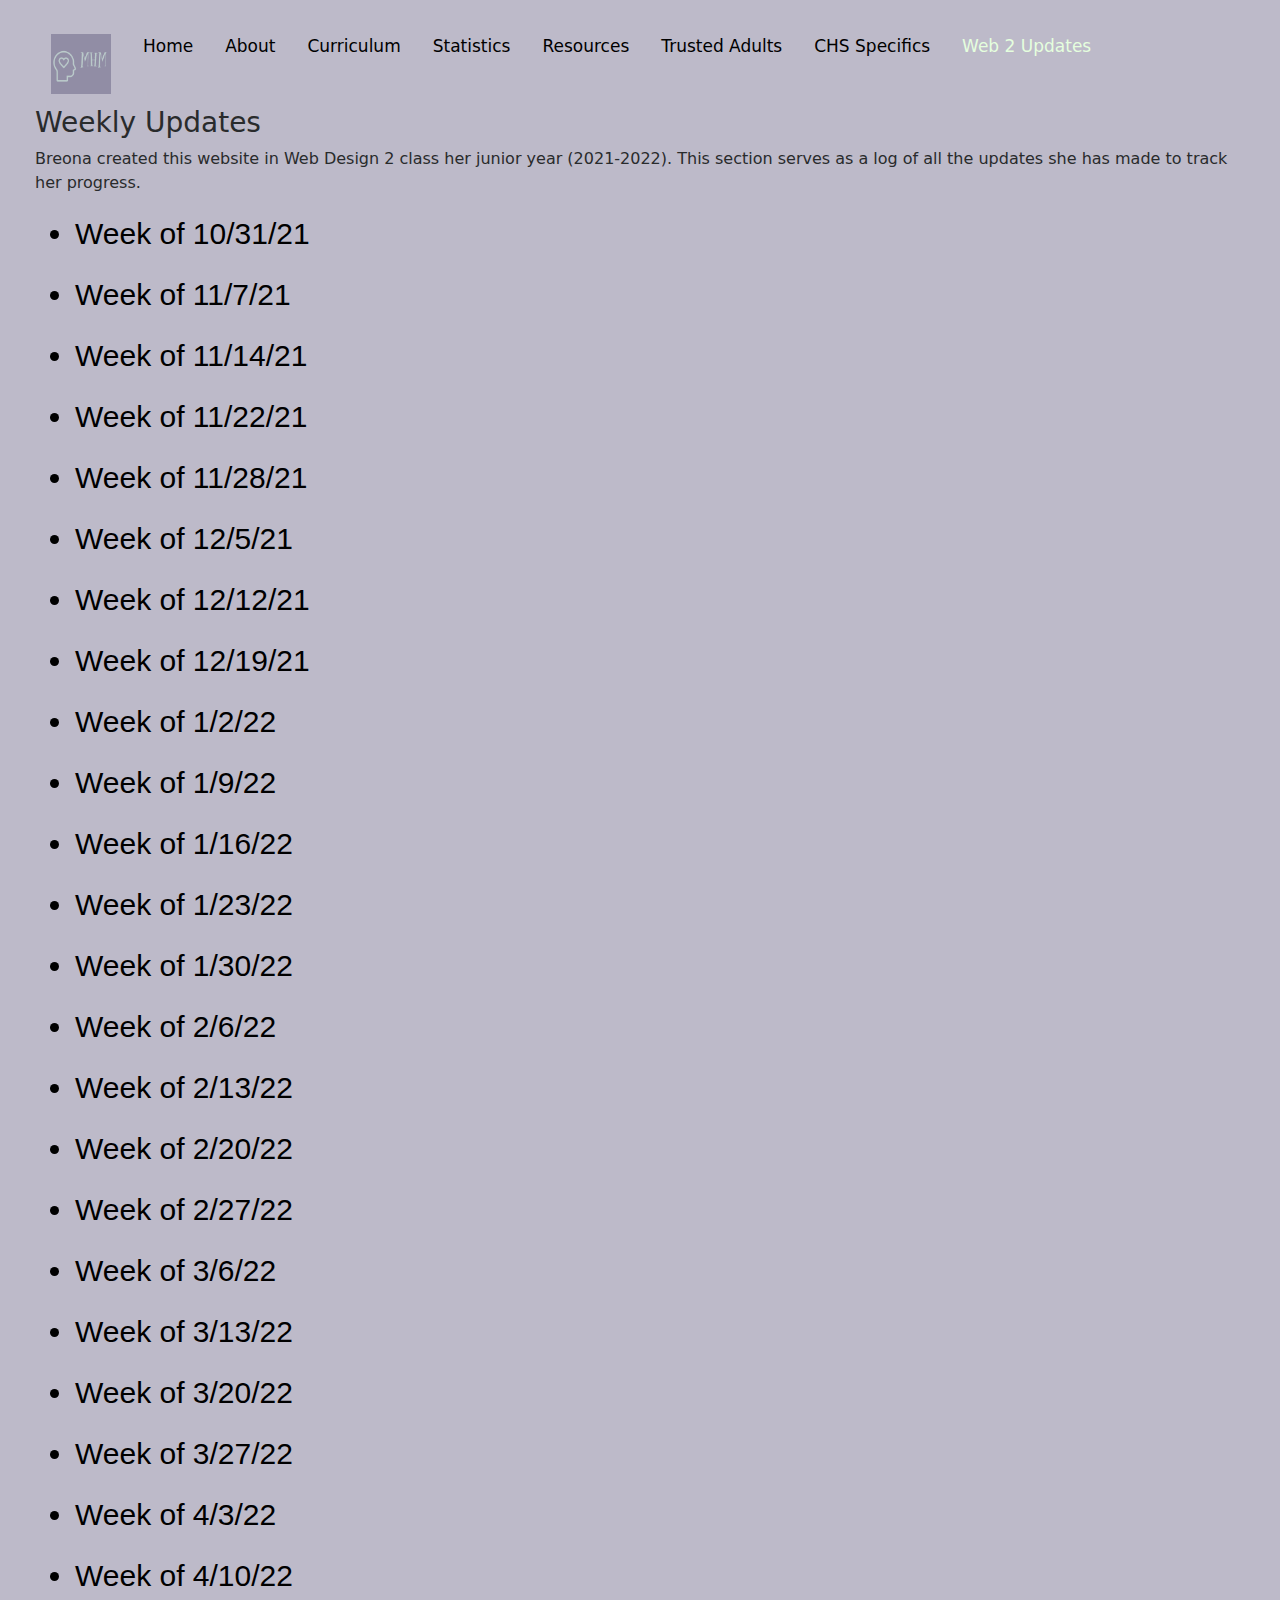
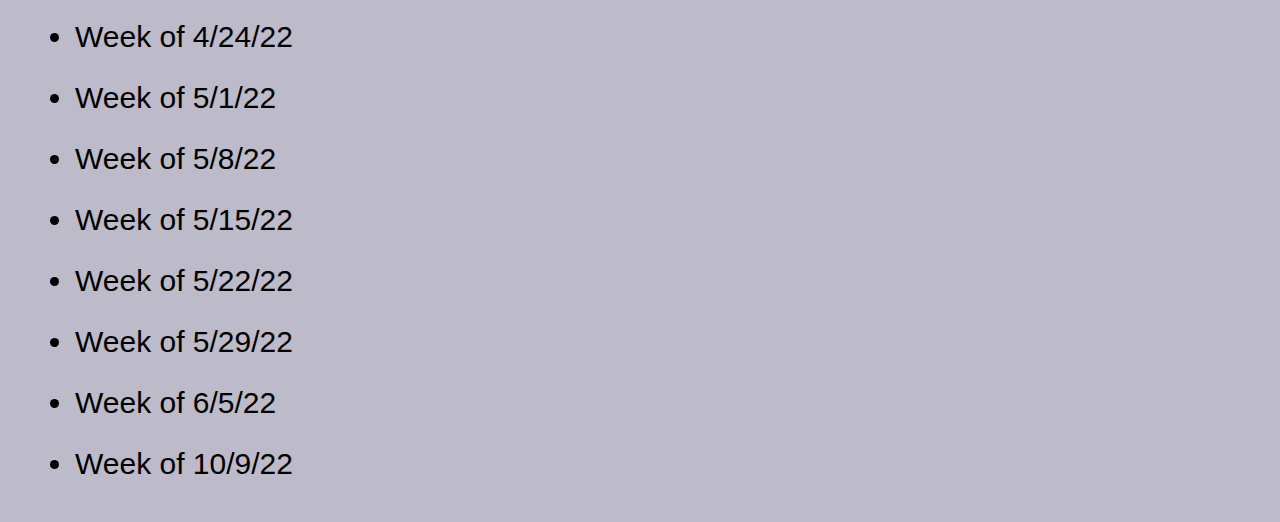
<file: updates.html>
<!DOCTYPE html>
<html lang="en">
  <head>
    <meta charset="utf-8">
    <meta http-equiv="X-UA-Compatible" content="IE=edge">
    <meta name="viewport" content="width=device-width, initial-scale=1">

    <title>Mental Health Matters!</title>

    <meta name="description" content="Source code generated using layoutit.com">
    <meta name="author" content="LayoutIt!">

    <link href="css/bootstrap.min.css" rel="stylesheet">
    <link href="css/style.css" rel="stylesheet">
	<!-- Global site tag (gtag.js) - Google Analytics -->
<script async src="https://www.googletagmanager.com/gtag/js?id=G-KQS4GKQ9CM"></script>
<script>
  window.dataLayer = window.dataLayer || [];
  function gtag(){dataLayer.push(arguments);}
  gtag('js', new Date());

  gtag('config', 'G-KQS4GKQ9CM');
</script>
<meta name="viewport" content="width=device-width, initial-scale=1">
<link rel="stylesheet" href="https://cdnjs.cloudflare.com/ajax/libs/font-awesome/4.7.0/css/font-awesome.min.css">
  </head>
  <body>

    <div class="container-fluid">
	<div class="row">

		<div class="col-md-12">
		<div class="topnav" id="myTopnav">
			<a href= "index.html"> <img alt="MHM Logo" src="images/MHM.png" width= "60px" height= "60px" style="padding:   "> </a>
			<a href="index.html">Home</a>
			<a href="about.html">About</a>
			<a href="curriculum.html">Curriculum</a>
			<a href="stats.html">Statistics</a>
			<a href="resources.html">Resources</a>
			<a href="trusted.html">Trusted Adults</a>
			<a href="chs.html">CHS Specifics</a>
			<a href="updates.html" class="active">Web 2 Updates</a>
			<a href="javascript:void(0);" class="icon" onclick="myFunction()">
			<i class="fa fa-bars"></i>
  </a>
</div>
		</div>
		
		<div class="container-fluid">
	<div class="row">
		<div class="col-md-12">
			<h3>
				Weekly Updates
			</h3>
			<p>
				Breona created this website in Web Design 2 class her junior year (2021-2022). This section serves as a log of all the updates she has made to track her progress. 
			</p>
		</div>
	</div>
	<div class="row">
		<div class="col-md-12">
		<ul class= "info ">
		<button type="button" class="collapsible"><li>Week of 10/31/21</li></button>
                <div class="content">
		
		<li>Wrote all code for info page.</li>
		<li>Created an icon using Adobe Spark.</li>
		<li>Began to decide on aesthetic.</li>
		<li>Got rid of dropdown menu.</li>
		<li>Edited icon.</li>
		<li>Added icon to all pages.</li>
		</div>
		</ul>
		
		<ul class= "info ">
		<button type="button" class="collapsible"><li>Week of 11/7/21</li></button>
                <div class="content">
			
		<li>Added web 2 updates section.</li>
		<li>Added first weekly update.</li>
		<li>Added button and collapsible for web 2 updates.</li>
		<li>Styled collapsible and active.</li>
		<li>Researched for credible websites.</li>
		<li>Began a list of hotlines/resources.</li>
		</div>
		</ul>
			
		<ul class= "info ">
		<button type="button" class="collapsible"><li>Week of 11/14/21</li></button>
                <div class="content">
		
		<li>Added 11/7/21 weekly update.</li>
		<li>Continued research on hotlines and resources.</li>
		<li>Picked hotlines.</li>
		<li>Added layout of resources page.</li>
		<li>Began to add information to resources on cards.</li>
		</div>
		</ul>	
		
		<ul class= "info ">
		<button type="button" class="collapsible"><li>Week of 11/22/21</li></button>
                <div class="content">
		
		<li>Added 11/14/21 weekly update.</li>
		<li>Continued research on hotlines and resources.</li>
		<li>Fixed about page.</li>
		<li>Added layout of trusted adults page.</li>
		</div>
		</ul>
		
		<ul class= "info ">
		<button type="button" class="collapsible"><li>Week of 11/28/21</li></button>
                <div class="content">
		
		<li>Added 11/22/21 weekly update.</li>
		<li>Added information on the trusted adults page.</li>
		<li>Fixed column and row issue on resources.</li>
		<li>Worked on sizing cards.</li>
		</div>
		</ul>
			
		<ul class= "info ">
		<button type="button" class="collapsible"><li>Week of 12/5/21</li></button>
                <div class="content">
		
		<li>Added 11/28/21 weekly update.</li>
		<li>Removed images for resources.</li>
		<li>Removed links on resources and trusted.</li>
		<li>Added layout to stats.</li>
		<li>Added info for other statistics.</li> 
		<li>Updated all github.</li> 
		</div>
		</ul>
			
		<ul class= "info ">
		<button type="button" class="collapsible"><li>Week of 12/12/21</li></button>
                <div class="content">
		
		<li>Added 12/5/21 weekly update.</li>
		<li>Added analytics.</li>
		<li>Added coming soon to CHS.</li>
		<li>More on stats page.</li>
		<li>Found, edited, and added all resource images.</li> 
		<li>Started dealing with cards/blocks.</li> 
		</div>
		</ul>
			
		<ul class= "info ">
		<button type="button" class="collapsible"><li>Week of 12/19/21</li></button>
                <div class="content">
		
		<li>Added 12/12/21 weekly update.</li>
		<li>Resource links now open to the website.</li>
		<li>Edited the buttons.</li>
		<li>Mostly fixed cards on resources page.</li>
		</div>
		</ul>
			
		<ul class= "info ">
		<button type="button" class="collapsible"><li>Week of 1/2/22</li></button>
                <div class="content">
		
		<li>Added 12/19/21 weekly update.</li>
		<li>Added all post pandemic statistics.</li>
		<li>Finished up stats page and trusted adults page.</li>
		<li>Mostly fixed cards on resources page.</li>
		<li> Worked on carousel image. </li>
		</div>
		</ul>
		
		<ul class= "info ">
		<button type="button" class="collapsible"><li>Week of 1/9/22</li></button>
                <div class="content">
		
		<li>Added 1/2/22 weekly update.</li>
		<li>Added Coming Soon on curriculum.</li>
		<li>Fixed image- Slide one done.</li>
		<li>Fixed about page with picture.</li>
		</div>
		</ul>
			
		<ul class= "info ">
		<button type="button" class="collapsible"><li>Week of 1/16/22</li></button>
                <div class="content">
		
		<li>Added 1/9/22 weekly update.</li>
		<li>Created slides 2 and 3.</li>
		<li>Designed a basic layout plan for the homepage.</li>
		<li>ADA Compliance.</li>
		<li>Added jumbotron and quotes on homepage.</li>
		<li>Fixed structure on homepage.</li>
		</div>
		</ul>	
			
		<ul class= "info ">
		<button type="button" class="collapsible"><li>Week of 1/23/22</li></button>
                <div class="content">
		
		<li>Added 1/16/22 weekly update. </li>
		<li>Added navigation ADA role on each page.</li>
		<li>More work on card sizing.</li>
		<li>Fixed resources.</li>
		</div>
		</ul>
			
		<ul class= "info ">
		<button type="button" class="collapsible"><li>Week of 1/30/22</li></button>
                <div class="content">
		
		<li>Added 1/23/22 weekly update.</li>
		<li>Added more on curriculum and CHS specifics.</li>
		<li>Fixed sizing of index page cards and trusted page cards.</li>
		</div>
		</ul>
			
		<ul class= "info ">
		<button type="button" class="collapsible"><li>Week of 2/6/22</li></button>
                <div class="content">
		
		<li>Added 1/30/22 weekly update.</li>
		<li>Outline on how I want the curriculum to be formatted.</li>
		</div>
		</ul>
			
		<ul class= "info ">
		<button type="button" class="collapsible"><li>Week of 2/13/22</li></button>
                <div class="content">
		
		<li>Added 2/6/22 weekly update.</li>
		<li>Formed list of topics.</li>
		<li>Created “At A Glance” Chart.</li>
		</div>
		</ul>
		
		<ul class= "info ">
		<button type="button" class="collapsible"><li>Week of 2/20/22</li></button>
                <div class="content">
		
		<li>Added 2/13/22 weekly update.</li>
		<li>Continued to fill in “At A Glance” Chart.</li>
		</div>
		</ul>
			
		<ul class= "info ">
		<button type="button" class="collapsible"><li>Week of 2/27/22</li></button>
                <div class="content">
		
		<li>Added 2/20/22 weekly update.</li>
		<li>Finished filling in “At A Glance” Chart information.</li>
		</div>
		</ul>
			
		<ul class= "info ">
		<button type="button" class="collapsible"><li>Week of 3/6/22</li></button>
                <div class="content">
		
		<li>Added 2/27/22 weekly update. </li>
		<li>Created 3 images.</li>
		<li>Added 3 quote images.</li>
		<li>Changed images background color.</li>
		<li>Finished at a glance chart.</li>
		</div>
		</ul>
		
		<ul class= "info ">
		<button type="button" class="collapsible"><li>Week of 3/13/22</li></button>
                <div class="content">
		
		<li>Added 3/6/22 weekly update. </li>
		<li>Corner image now links to home on all pages.</li>
		</div>
		</ul>
		
		<ul class= "info ">
		<button type="button" class="collapsible"><li>Week of 3/20/22</li></button>
                <div class="content">
		
		<li>Added 3/13/22 weekly update. </li>
		<li>Worked on SEO doc.</li>
		<li>Worked on week 1 curriculum.</li>
		</div>
		</ul>	
			
		<ul class= "info ">
		<button type="button" class="collapsible"><li>Week of 3/27/22</li></button>
                <div class="content">
		
		<li>Added 3/20/22 weekly update.</li>
		<li>Drafted week 1-6 curriculum.</li>
		<li>Drafted questions in individual docs.</li>
		<li>Edited at a glance chart.</li>
		<li>Started working on fixing nav.</li>
		</div>
		</ul>
			
		<ul class= "info ">
		<button type="button" class="collapsible"><li>Week of 4/3/22</li></button>
                <div class="content">
		
		<li>Added 3/27/22 weekly update.</li>
		<li>Fixed divs on all pages.</li>
		<li>Emailed Ms. Anthony and Mrs. Colucci.</li>
		<li>Made nav mobile friendly.</li>
		</div>
		</ul>
		
		<ul class= "info ">
		<button type="button" class="collapsible"><li>Week of 4/10/22</li></button>
                <div class="content">
		
		<li>Added 4/3/22 weekly update.</li>
		<li>Fixed resource page.</li>
		<li>Met with Ms. Anthony and Mrs. Colucci.</li>
		<li>Emailed Cantagalo.</li>
		</div>
		</ul>
			
		<ul class= "info ">
		<button type="button" class="collapsible"><li>Week of 4/24/22</li></button>
                <div class="content">
		
		<li>Added 4/10/22 weekly update.</li>
		<li>Fixed style- new active/hover colors.</li>
		<li>Found slide style.</li>
		<li>Made a presentation template for individual curriculum.</li>
		</div>
		</ul>
		
		<ul class= "info ">
		<button type="button" class="collapsible"><li>Week of 5/1/22</li></button>
                <div class="content">
		
		<li>Added 4/24/22 weekly update.</li>
		<li>Worked on individual curriculum slides.</li>
		</div>
		</ul>
		
		<ul class= "info ">
		<button type="button" class="collapsible"><li>Week of 5/8/22</li></button>
                <div class="content">
		
		<li>Added 5/1/22 weekly update.</li>
		<li>Worked on individual curriculum slides.</li>
		</div>
		</ul>
		
		<ul class= "info ">
		<button type="button" class="collapsible"><li>Week of 5/15/22</li></button>
                <div class="content">
		
		<li>Added 5/8/22 weekly update.</li>
		<li>Worked on individual curriculum slides.</li>
		<li>Helped with Mental Health Fair.</li>
		<li>Met with Ms. Anthony and Mrs. Colucci.</li>
		</div>
		</ul>
		
		<ul class= "info ">
		<button type="button" class="collapsible"><li>Week of 5/22/22</li></button>
                <div class="content">
		
		<li>Added 5/15/22 weekly update.</li>
		<li>Worked on individual curriculum slides.</li>
		<li>Trying to fix cards.</li>
		</div>
		</ul>
		
		<ul class= "info ">
		<button type="button" class="collapsible"><li>Week of 5/29/22</li></button>
                <div class="content">
		
		<li>Added 5/22/22 weekly update.</li>
		<li>Email Ms. Anthony and Mrs. Colucci.</li>
		<li>Partly fixed cards on home.</li>
		</div>
		</ul>
			
		<ul class= "info ">
		<button type="button" class="collapsible"><li>Week of 6/5/22</li></button>
                <div class="content">
		
		<li>Added 5/29/22 weekly update.</li>
		<li>Meeting with Mr. Cantagalo.</li>
		<li>Finished curriculum.</li>
		<li> Transferred curriculum to PDFs and put everything online. </li>
		</div>
		</ul>
			
		<ul class= "info ">
		<button type="button" class="collapsible"><li>Week of 10/9/22</li></button>
                <div class="content">
		
		<li>CHS Specifics updated</li>
		<li>Google form and poster added.</li>
		</div>
		</ul>
	</div>
</div>
</div>
		
		
    <script src="js/jquery.min.js"></script>
    <script src="js/bootstrap.min.js"></script>
    <script src="js/scripts.js"></script>
  </body>
</html>
</file>
<file: css/style.css>
body {
	margin: 20px;
	background-color: #BDBAC9
}

/* Style the button that is used to open and close the collapsible content */
.collapsible {
  background-color:#BDBAC9;
  cursor: pointer;
  padding: 0px;
  width: 100%;
  border: none;
  text-align: left;
  outline: none;
  font-size: 30px;
}

/* Add a background color to the button if it is clicked on (add the .active class with JS), and when you move the mouse over it (hover) */
/*.active, .collapsible:hover {
color: #18020C
} */

/*all links black */
 a  {
	color: #18020C
} 

/*.nav-link >.active> a
{ color: #ff829

}*/


/* Style the collapsible content. Note: hidden by default */
.content {
  padding: 0 18px;
  display: none;
  overflow: ;
  font-size:25px
}

.card-block
{ display:inline-grid;
}

.resources .card-block 
/* only affects card block inside resources. Nesting */
{
 
}

.trusted .card-block{
/* only affects card block inside trusted. Nesting */
}

.resources .card
{
	height:503px;
width:300px; 
display: inline-flex;
margin:20px;
}

.resources .btn 
{ /* card links- space at bottom and sides */
	width:100%;
	position:absolute;
	bottom:0px;
	right:0px;
	left:0px:
}


.carousel-control-next-icon, .carousel-control-prev-icon {
	filter:invert(100%)
}


.index .card
{
	height: 410px; 
	width: 100%;
}

.trusted .card
{
	height: 200px; 
	width: 100%
}
/*
.index .card
{
	height:246px;
width:452px; 
display: inline-flex;
margin:20px;
}

/*
.index .card-text
{
	height:150px;
width:500px; 
display: inline-flex;
margin:20px;
*/


/* TRIAL TO FIX HOME*/

.topnav {
  overflow: hidden;
  background-color: 
}

.topnav a {
  float: left;
  display: block;
  color: black;
  text-align: center;
  padding: 14px 16px;
  text-decoration: none;
  font-size: 17px;
}

.topnav a:hover {
  color: #EDECFF;
}

.topnav a.active {
  color: #E5FFDE;
}

.topnav .icon {
  display: none;
}

@media screen and (max-width: 600px) {
  .topnav a:not(:first-child) {display: none;}
  .topnav a.icon {
    float: right;
    display: block;
  }
}

@media screen and (max-width: 600px) {
  .topnav.responsive {position: relative;}
  .topnav.responsive .icon {
    position: absolute;
    right: 0;
    top: 0;
  }
  .topnav.responsive a {
    float: none;
    display: block;
    text-align: left;
  }
}
</file>
<file: css/cards.css>
@media screen and (min-width: 1300px) and (max-width:1640px) {
	.resources .card-block{
		width: 280px;
		height:403px;
		
}
}


@media screen and (min-width: 891px) and (max-width:1089px) {
	.trusted .card {
		width: 100%;
		height:250px;
}
}

@media screen and (min-width: 768px) and (max-width:890px) {
	.trusted .card {
		width: 100%;
		height:350px;
}
}


@media screen and (min-width:770px) and (max-width:1252px) {
	.index .card {
		width: 100%;
		height:430px;
}
}

@media screen and (min-width:768px) and (max-width:1154px) {
	.index .card {
		width: 100%;
		height:510px;
}
}

@media screen and (min-width:710px) and (max-width:870px) {
	.index .card {
		width: 100%;
		height:620px;
}
}

/*
@media screen and (min-width:0px) and (max-width:400px) {
	.index .card {
		width: 100%;
		height: 100px;
		padding-bottom: 30px
}
}


@media screen and (min-width:0px) and (max-width:400px) {
	.index .card {
		visibility: hidden;
}
}
*/
@media screen and (min-width:0px) and (max-width:400px) {
	.index .card-img-top {
		width: 100%;
		height: 50px;
}
}
</file>
